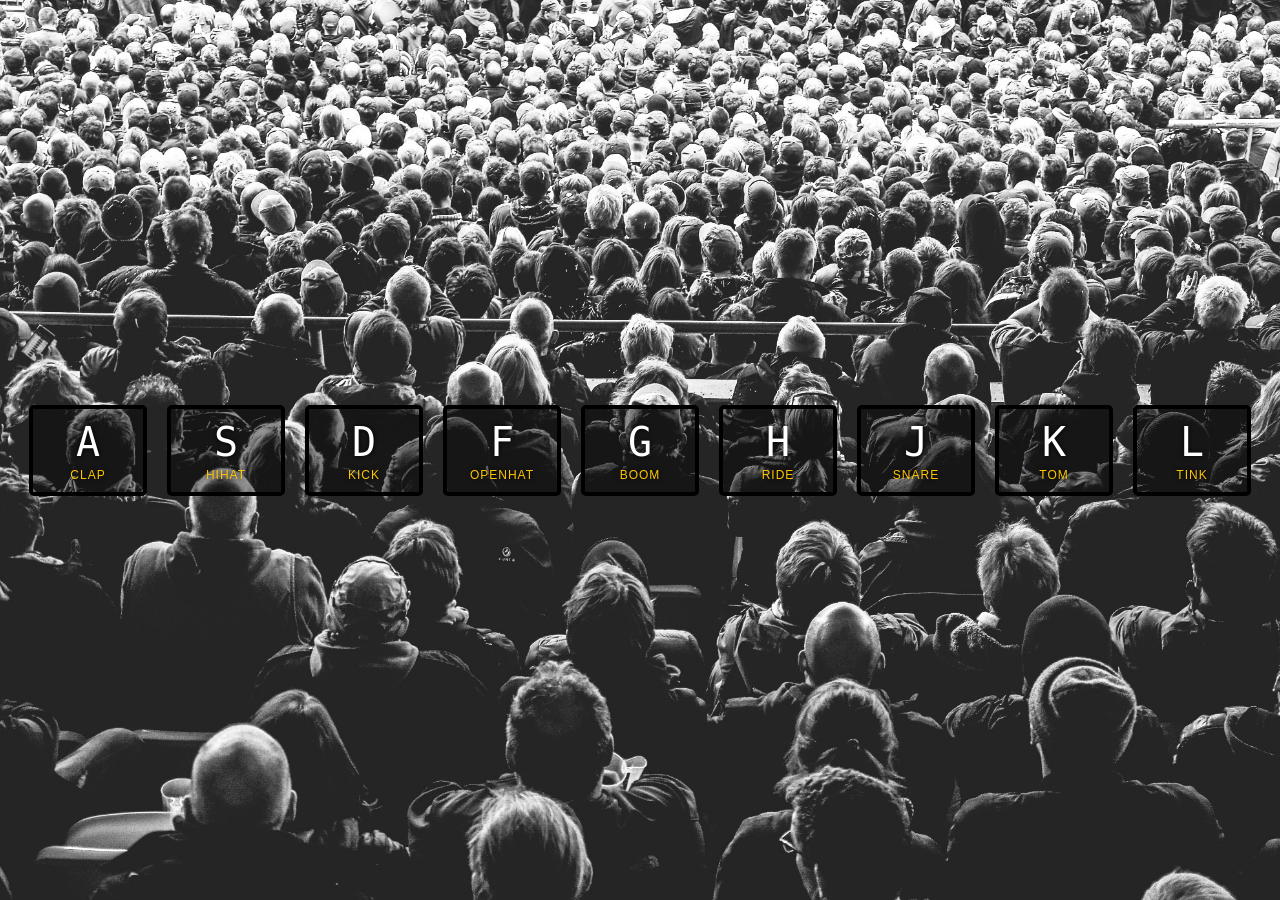
<file: 01 - Drum Kit/index.html>
<!DOCTYPE html>
<html lang="en">

<head>
  <meta charset="UTF-8">
  <title>JS Drum Kit</title>
  <link rel="stylesheet" href="style.css">
  <link rel="icon" href="https://fav.farm/✅" />
</head>

<body>


  <div class="keys">
    <div data-key="KeyA" class="key">
      <kbd>A</kbd>
      <span class="sound">clap</span>
    </div>
    <div data-key="KeyS" class="key">
      <kbd>S</kbd>
      <span class="sound">hihat</span>
    </div>
    <div data-key="KeyD" class="key">
      <kbd>D</kbd>
      <span class="sound">kick</span>
    </div>
    <div data-key="KeyF" class="key">
      <kbd>F</kbd>
      <span class="sound">openhat</span>
    </div>
    <div data-key="KeyG" class="key">
      <kbd>G</kbd>
      <span class="sound">boom</span>
    </div>
    <div data-key="KeyH" class="key">
      <kbd>H</kbd>
      <span class="sound">ride</span>
    </div>
    <div data-key="KeyJ" class="key">
      <kbd>J</kbd>
      <span class="sound">snare</span>
    </div>
    <div data-key="KeyK" class="key">
      <kbd>K</kbd>
      <span class="sound">tom</span>
    </div>
    <div data-key="KeyL" class="key">
      <kbd>L</kbd>
      <span class="sound">tink</span>
    </div>
  </div>

  <audio data-key="KeyA" src="sounds/clap.wav"></audio>
  <audio data-key="KeyS" src="sounds/hihat.wav"></audio>
  <audio data-key="KeyD" src="sounds/kick.wav"></audio>
  <audio data-key="KeyF" src="sounds/openhat.wav"></audio>
  <audio data-key="KeyG" src="sounds/boom.wav"></audio>
  <audio data-key="KeyH" src="sounds/ride.wav"></audio>
  <audio data-key="KeyJ" src="sounds/snare.wav"></audio>
  <audio data-key="KeyK" src="sounds/tom.wav"></audio>
  <audio data-key="KeyL" src="sounds/tink.wav"></audio>


  <script>
    function removeTransition(e) { // "e" é o objeto do evento, criado automaticamente pelo navegador
      if (e.propertyName !== 'transform') return; // Ignora se a transição que terminou não for a de "transform"
      e.target.classList.remove('playing'); // Retira a classe da animação
    }

    function playSound(e) {
      const audio = document.querySelector(`audio[data-key="${e.code}"]`); // Procura o elemento <audio> correspondente ao e.code
      const key = document.querySelector(`div[data-key="${e.code}"]`);
      if (!audio) return; // Se não houver áudio para a tecla, encerra a função

      key.classList.add('playing'); // Adiciona a classe que dispara a animação CSS
      audio.currentTime = 0; // Zera o tempo do áudio para permitir toques rápidos repetidos
      audio.play();
    }

    const keys = document.querySelectorAll('.key'); // Retorna uma NodeList com todas as teclas (que já possui forEach nativo)
    keys.forEach(key => key.addEventListener('transitionend', removeTransition)); // Adiciona o ouvinte de fim de transição para cada tecla
    window.addEventListener('keydown', playSound); // Escuta qualquer tecla pressionada na janela inteira
  </script>


</body>

</html>
</file>
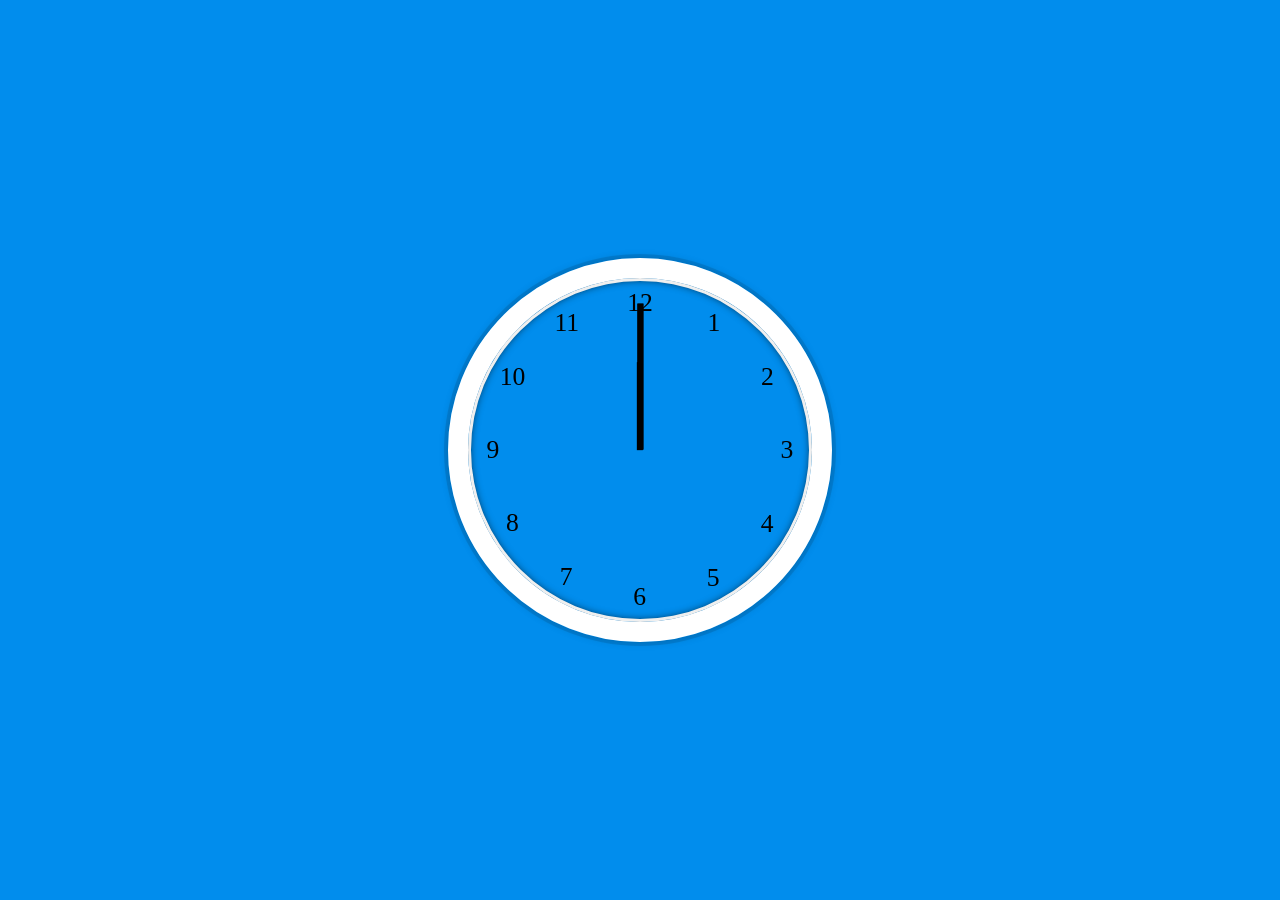
<file: 02 - JS and CSS Clock/index.html>
<!DOCTYPE html>
<html lang="en">

<head>
  <meta charset="UTF-8">
  <title>JS + CSS Clock</title>
  <link rel="icon" href="https://fav.farm/🔥" />
  <link rel="stylesheet" href="css/style.css">
</head>

<body>


  <div class="clock">
    <div class="clock-face">
      <div class="hand hour-hand"></div>
      <div class="hand min-hand"></div>
      <div class="hand second-hand"></div>
    </div>

    <div class="numbers-clock">
      <div> <span> 1 </span> </div>
      <div> <span> 2 </span> </div>
      <div> <span> 3 </span> </div>
      <div> <span> 4 </span> </div>
      <div> <span> 5 </span> </div>
      <div> <span> 6 </span> </div>
      <div> <span> 7 </span> </div>
      <div> <span> 8 </span> </div>
      <div> <span> 9 </span> </div>
      <div> <span> 10 </span> </div>
      <div> <span> 11 </span> </div>
      <div> <span> 12 </span> </div>
    </div>
  </div>

  <script src="script.js"></script>
</body>

</html>
</file>
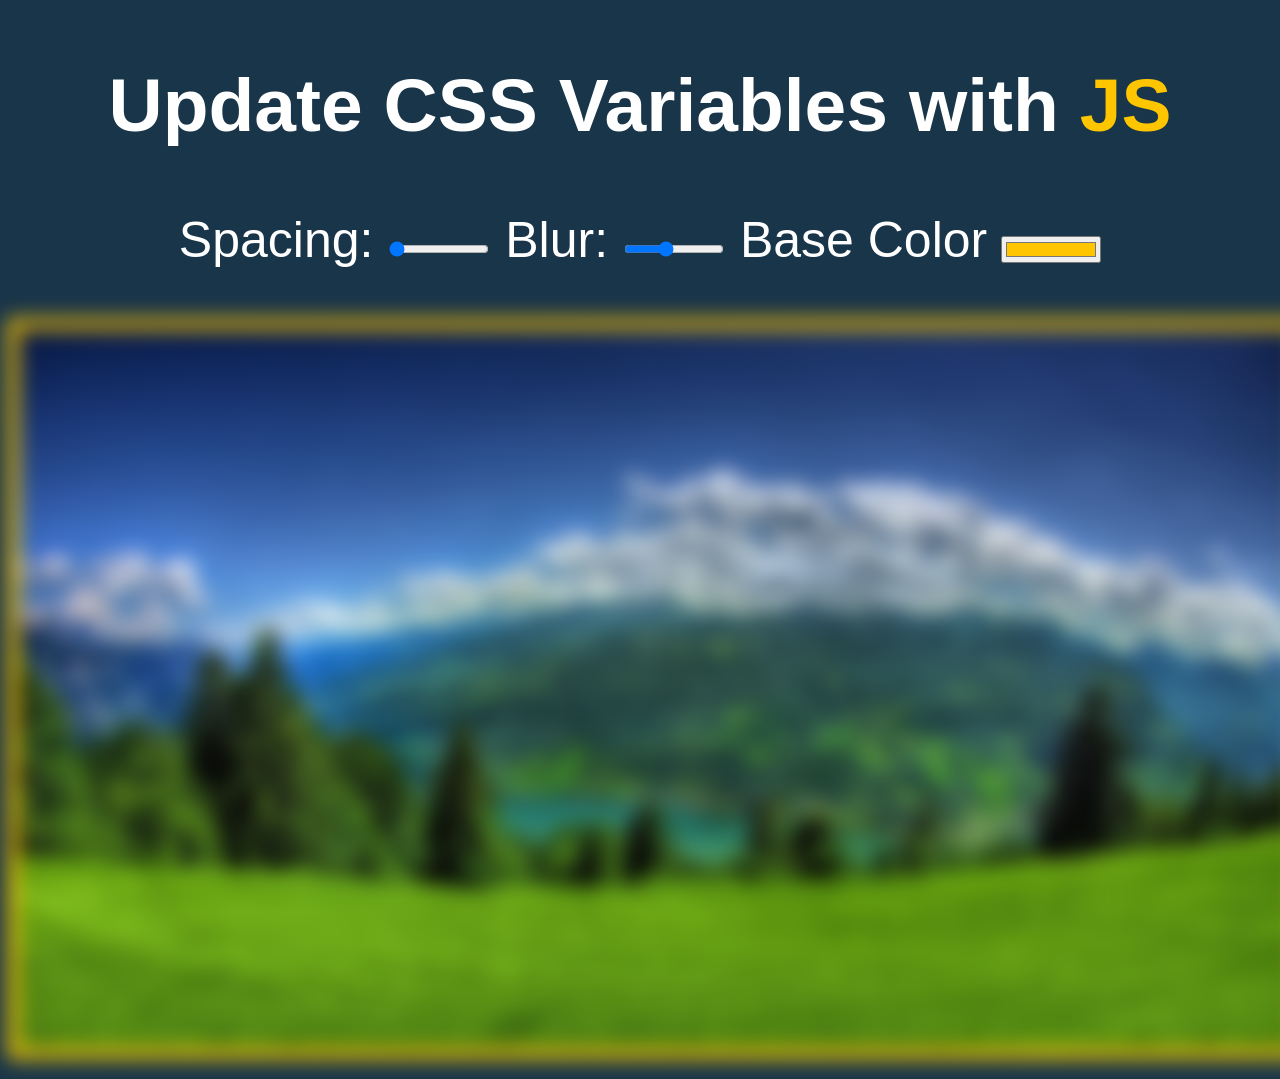
<file: 03 - CSS Variables/index.html>
<!DOCTYPE html>
<html lang="en">

<head>
  <meta charset="UTF-8">
  <title>Scoped CSS Variables and JS</title>
  <link rel="icon" href="https://fav.farm/🔥" />
</head>

<body>
  <h2>Update CSS Variables with <span class='hl'>JS</span></h2>

  <div class="controls">
    <label for="spacing">Spacing:</label>
    <input id="spacing" type="range" name="spacing" min="10" max="200" value="10" data-sizing="px">

    <label for="blur">Blur:</label>
    <input id="blur" type="range" name="blur" min="0" max="25" value="10" data-sizing="px">

    <label for="base">Base Color</label>
    <input id="base" type="color" name="base" value="#ffc600">
  </div>

  <img src="./beautiful-natural-image-1844362_1280.jpg">

  <style>
    :root {
      --base: #ffc600;
      --spacing: 10px;
      --blur: 10px;
    }

    img {
      padding: var(--spacing);
      background: var(--base);
      filter: blur(var(--blur));
    }

    .hl {
      color: var(--base);
    }


    /*
      misc styles, nothing to do with CSS variables
    */

    body {
      text-align: center;
      background: #193549;
      color: white;
      font-family: 'helvetica neue', sans-serif;
      font-weight: 100;
      font-size: 50px;
    }

    .controls {
      margin-bottom: 50px;
    }

    input {
      width: 100px;
    }
  </style>

  <script>
    const inputs = document.querySelectorAll('.controls input');

    function handleUptade() {
      const suffix = this.dataset.sizing || '';
      document.documentElement.style.setProperty(`--${this.name}`, this.value + suffix)
    }

    inputs.forEach(input => input.addEventListener('change', handleUptade));
    inputs.forEach(input => input.addEventListener('mousemove', handleUptade));

  </script>

</body>

</html>
</file>
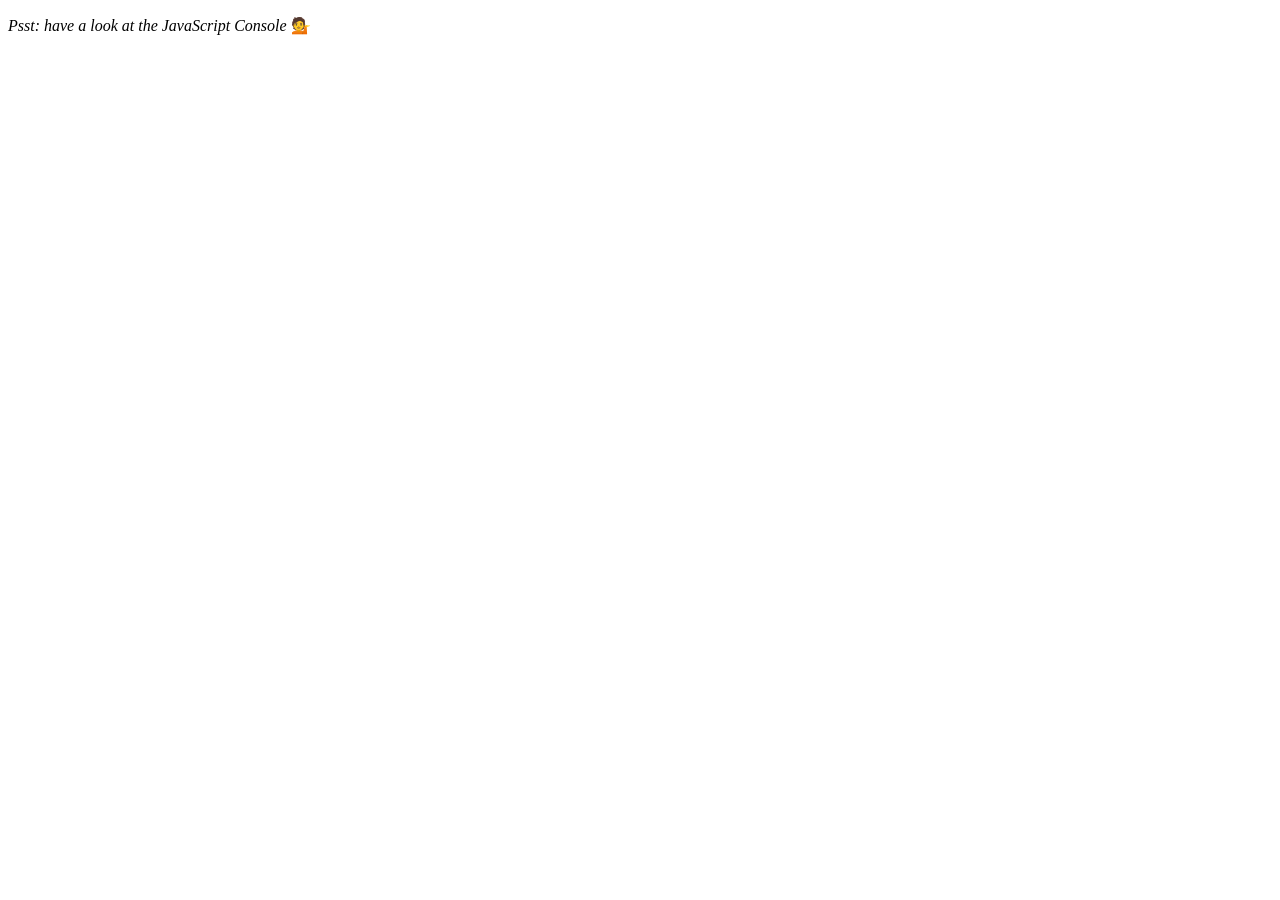
<file: 04 - Array Cardio Day 1/index.html>
<!DOCTYPE html>
<html lang="en">

<head>
  <meta charset="UTF-8">
  <title>Array Cardio 💪</title>
  <link rel="icon" href="https://fav.farm/🔥" />
</head>

<body>
  <p><em>Psst: have a look at the JavaScript Console</em> 💁</p>
  <script>
    // Get your shorts on - this is an array workout!
    // ## Array Cardio Day 1

    // Some data we can work with

    const inventors = [
      { first: 'Albert', last: 'Einstein', year: 1879, passed: 1955 },
      { first: 'Isaac', last: 'Newton', year: 1643, passed: 1727 },
      { first: 'Galileo', last: 'Galilei', year: 1564, passed: 1642 },
      { first: 'Marie', last: 'Curie', year: 1867, passed: 1934 },
      { first: 'Johannes', last: 'Kepler', year: 1571, passed: 1630 },
      { first: 'Nicolaus', last: 'Copernicus', year: 1473, passed: 1543 },
      { first: 'Max', last: 'Planck', year: 1858, passed: 1947 },
      { first: 'Katherine', last: 'Blodgett', year: 1898, passed: 1979 },
      { first: 'Ada', last: 'Lovelace', year: 1815, passed: 1852 },
      { first: 'Sarah E.', last: 'Goode', year: 1855, passed: 1905 },
      { first: 'Lise', last: 'Meitner', year: 1878, passed: 1968 },
      { first: 'Hanna', last: 'Hammarström', year: 1829, passed: 1909 }
    ];

    const people = [
      'Bernhard, Sandra', 'Bethea, Erin', 'Becker, Carl', 'Bentsen, Lloyd', 'Beckett, Samuel', 'Blake, William', 'Berger, Ric', 'Beddoes, Mick', 'Beethoven, Ludwig',
      'Belloc, Hilaire', 'Begin, Menachem', 'Bellow, Saul', 'Benchley, Robert', 'Blair, Robert', 'Benenson, Peter', 'Benjamin, Walter', 'Berlin, Irving',
      'Benn, Tony', 'Benson, Leana', 'Bent, Silas', 'Berle, Milton', 'Berry, Halle', 'Biko, Steve', 'Beck, Glenn', 'Bergman, Ingmar', 'Black, Elk', 'Berio, Luciano',
      'Berne, Eric', 'Berra, Yogi', 'Berry, Wendell', 'Bevan, Aneurin', 'Ben-Gurion, David', 'Bevel, Ken', 'Biden, Joseph', 'Bennington, Chester', 'Bierce, Ambrose',
      'Billings, Josh', 'Birrell, Augustine', 'Blair, Tony', 'Beecher, Henry', 'Biondo, Frank'
    ];

    // Array.prototype.filter()
    // 1. Filter the list of inventors for those who were born in the 1500's
    const fifteen = inventors.filter(inventor => inventor.year >= 1500 && inventor.year < 1600);
    console.table(fifteen);

    // Array.prototype.map()
    // 2. Give us an array of the inventors first and last names
    const fullNames = inventors.map(inventor => `${inventor.first} ${inventor.last}`);
    console.log(fullNames);

    // Array.prototype.sort()
    // 3. Sort the inventors by birthdate, oldest to youngest
    const ordered = inventors.sort((a, b) => a.year > b.year ? 1 : -1);
    console.table(ordered);


    // Array.prototype.reduce()
    // 4. How many years did all the inventors live all together?
    const totalYears = inventors.reduce((total, inventor) => { return total + (inventor.passed - inventor.year) }, 0);
    console.log(totalYears);

    // 5. Sort the inventors by years lived
    const oldest = inventors.sort((a, b) => (a.passed - a.year) > (b.passed - b.year) ? -1 : 1);
    console.table(oldest);

    // 6. create a list of Boulevards in Paris that contain 'de' anywhere in the name
    // https://en.wikipedia.org/wiki/Category:Boulevards_in_Paris
    /*     const category = document.querySelector('.mw-category');
        const links = Array.from(category.querySelectorAll('a'));
        const de = links
          .map(link => link.textContent)
          .filter(streetName => streetName.includes('de'));
    
     */

    // 7. sort Exercise
    // Sort the people alphabetically by last name
    const alpha = people.sort((a, b) => {
      const [aLast, aFirst] = a.split(', ');
      const [bLast, bFirst] = b.split(', ');
      return aLast > bLast ? 1 : -1;
    })
    console.log(alpha);

    // 8. Reduce Exercise
    // Sum up the instances of each of these
    const data = ['car', 'car', 'truck', 'truck', 'bike', 'walk', 'car', 'van', 'bike', 'walk', 'car', 'van', 'car', 'truck'];

    const transpotation = data.reduce((obj, item) => {
      if (!obj[item]) {
        obj[item] = 0;
      }
      obj[item]++;
      return obj;
    }, {});

  </script>
</body>

</html>
</file>
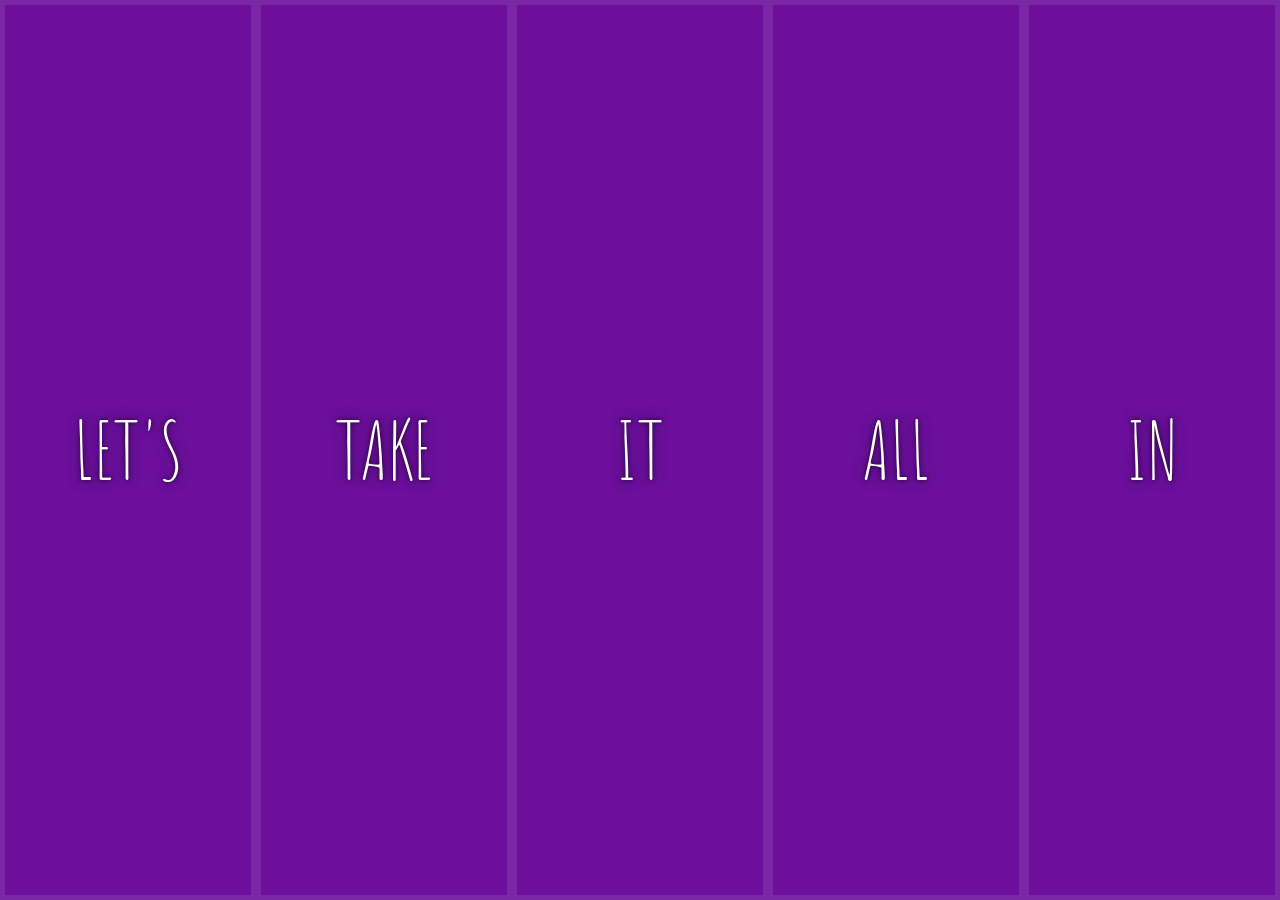
<file: 05 - Flex Panel Gallery/index.html>
<!DOCTYPE html>
<html lang="en">

<head>
  <meta charset="UTF-8">
  <title>Flex Panels 💪</title>
  <link href='https://fonts.googleapis.com/css?family=Amatic+SC' rel='stylesheet' type='text/css'>
  <link rel="icon" href="https://fav.farm/🔥" />
</head>

<body>
  <style>
    html {
      box-sizing: border-box;
      background: #ffc600;
      font-family: 'helvetica neue';
      font-size: 20px;
      font-weight: 200;
    }

    body {
      margin: 0;
    }

    *,
    *:before,
    *:after {
      box-sizing: inherit;
    }

    .panels {
      min-height: 100vh;
      overflow: hidden;
      display: flex;
    }

    .panel {
      background: #6B0F9C;
      box-shadow: inset 0 0 0 5px rgba(255, 255, 255, 0.1);
      color: white;
      text-align: center;
      align-items: center;
      /* Safari transitionend event.propertyName === flex */
      /* Chrome + FF transitionend event.propertyName === flex-grow */
      transition:
        font-size 0.7s cubic-bezier(0.61, -0.19, 0.7, -0.11),
        flex 0.7s cubic-bezier(0.61, -0.19, 0.7, -0.11),
        background 0.2s;
      font-size: 20px;
      background-size: cover;
      background-position: center;
      flex: 1;
      justify-content: center;
      display: flex;
      flex-direction: column;
    }

    .panel1 {
      background-image: url(https://source.unsplash.com/gYl-UtwNg_I/1500x1500);
    }

    .panel2 {
      background-image: url(https://source.unsplash.com/rFKUFzjPYiQ/1500x1500);
    }

    .panel3 {
      background-image: url(https://images.unsplash.com/photo-1465188162913-8fb5709d6d57?ixlib=rb-0.3.5&q=80&fm=jpg&crop=faces&cs=tinysrgb&w=1500&h=1500&fit=crop&s=967e8a713a4e395260793fc8c802901d);
    }

    .panel4 {
      background-image: url(https://source.unsplash.com/ITjiVXcwVng/1500x1500);
    }

    .panel5 {
      background-image: url(https://source.unsplash.com/3MNzGlQM7qs/1500x1500);
    }

    /* Flex Children */
    .panel>* {
      margin: 0;
      width: 100%;
      transition: transform 0.5s;
      flex: 1 0 auto;
      display: flex;
      justify-content: center;
      align-items: center;

    }

    .panel>*:first-child {
      transform: translateY(-100%);
    }

    .panel.open-active>*:first-child {
      transform: translateY(0)
    }

    .panel>*:last-child {
      transform: translateY(100%);
    }

    .panel.open-active>*:last-child {
      transform: translateY(0)
    }



    .panel p {
      text-transform: uppercase;
      font-family: 'Amatic SC', cursive;
      text-shadow: 0 0 4px rgba(0, 0, 0, 0.72), 0 0 14px rgba(0, 0, 0, 0.45);
      font-size: 2em;
    }

    .panel p:nth-child(2) {
      font-size: 4em;
    }

    .panel.open {
      flex: 5;
      font-size: 40px;
    }

    @media only screen and (max-width: 600px) {
      .panel p {
        font-size: 1em;
      }
    }
  </style>


  <div class="panels">
    <div class="panel panel1">
      <p>Hey</p>
      <p>Let's</p>
      <p>Dance</p>
    </div>
    <div class="panel panel2">
      <p>Give</p>
      <p>Take</p>
      <p>Receive</p>
    </div>
    <div class="panel panel3">
      <p>Experience</p>
      <p>It</p>
      <p>Today</p>
    </div>
    <div class="panel panel4">
      <p>Give</p>
      <p>All</p>
      <p>You can</p>
    </div>
    <div class="panel panel5">
      <p>Life</p>
      <p>In</p>
      <p>Motion</p>
    </div>
  </div>

  <script>
    const panels = document.querySelectorAll('.panel');

    function toggleOpen() {
      console.log('Hello');
      this.classList.toggle('open');
    }

    function toggleActive(e) {
      console.log(e.propertyName);
      if (e.propertyName.includes('flex')) {
        this.classList.toggle('open-active');
      }
    }

    panels.forEach(panel => panel.addEventListener('click', toggleOpen));
    panels.forEach(panel => panel.addEventListener('transitionend', toggleActive));


  </script>



</body>

</html>
</file>
<file: 01 - Drum Kit/style.css>
html {
  font-size: 10px;
  background: url("./background.jpg") bottom center;
  background-size: cover;
}

body,
html {
  margin: 0;
  padding: 0;
  font-family: sans-serif;
}

.keys {
  display: flex;
  flex: 1;
  min-height: 100vh;
  align-items: center;
  justify-content: center;
}

.key {
  border: 0.4rem solid black;
  border-radius: 0.5rem;
  margin: 1rem;
  font-size: 1.5rem;
  padding: 1rem 0.5rem;
  transition: all 0.07s ease;
  width: 10rem;
  text-align: center;
  color: white;
  background: rgba(0, 0, 0, 0.4);
  text-shadow: 0 0 0.5rem black;
}

.playing {
  transform: scale(1.1);
  border-color: #ffc600;
  box-shadow: 0 0 1rem #ffc600;
}

kbd {
  display: block;
  font-size: 4rem;
}

.sound {
  font-size: 1.2rem;
  text-transform: uppercase;
  letter-spacing: 0.1rem;
  color: #ffc600;
}
</file>
<file: 02 - JS and CSS Clock/css/style.css>
* {
  margin: 0;
  padding: 0;
  box-sizing: border-box;
}

html {
  background: #018ded url(https://unsplash.it/1500/1000?image=881&blur=5);
  background-size: cover;
  text-align: center;
  font-size: 0.8rem;
}

body {
  font-size: 2rem;
  display: flex;
  flex: 1;
  min-height: 100vh;
  align-items: center;
}

.clock {
  width: 30rem;
  height: 30rem;
  border: 20px solid white;
  border-radius: 50%;
  margin: 50px auto;
  padding: 2rem;
  position: relative;
  box-shadow:
    0 0 0 4px rgba(0, 0, 0, 0.1),
    inset 0 0 0 3px #efefef,
    inset 0 0 10px black,
    0 0 10px rgba(0, 0, 0, 0.2);
}

.clock-face {
  position: relative;
  width: 100%;
  height: 100%;
  transform: translateY(-3px);
}

.hand {
  width: 50%;
  height: 6px;
  background: black;
  position: absolute;
  top: 50%;
  transform-origin: 100%;
  transform: rotate(90deg);
  transition: all 0.05s;
  transition-timing-function: cubic-bezier(0.1, 2.7, 0.58, 1);
}

.hour-hand {
  transform-origin: 100%; /* 100% é para que o eixo da direita se torne o ponto fixo. */
  width: 30%;
  left: 20%;
}

.numbers-clock div {
  position: absolute;
  top: 0;
  left: 0;
  width: 100%;
  height: 100%;
  text-align: center;
  padding-top: 10px;
}

.numbers-clock div:nth-child(1) {
  transform: rotate(30deg);
}

.numbers-clock div:nth-child(2) {
  transform: rotate(60deg);
}

.numbers-clock div:nth-child(3) {
  transform: rotate(90deg);
}

.numbers-clock div:nth-child(4) {
  transform: rotate(120deg);
}

.numbers-clock div:nth-child(5) {
  transform: rotate(150deg);
}

.numbers-clock div:nth-child(6) {
  transform: rotate(180deg);
}

.numbers-clock div:nth-child(7) {
  transform: rotate(210deg);
}

.numbers-clock div:nth-child(8) {
  transform: rotate(240deg);
}

.numbers-clock div:nth-child(9) {
  transform: rotate(270deg);
}

.numbers-clock div:nth-child(10) {
  transform: rotate(300deg);
}

.numbers-clock div:nth-child(11) {
  transform: rotate(330deg);
}

.numbers-clock div:nth-child(12) {
  transform: rotate(360deg);
}

.numbers-clock div span {
  display: inline-block;
}

.numbers-clock div:nth-child(1) span {
  transform: rotate(-30deg);
}

.numbers-clock div:nth-child(2) span {
  transform: rotate(-60deg);
}

.numbers-clock div:nth-child(3) span {
  transform: rotate(-90deg);
}

.numbers-clock div:nth-child(4) span {
  transform: rotate(-120deg);
}

.numbers-clock div:nth-child(5) span {
  transform: rotate(-150deg);
}

.numbers-clock div:nth-child(6) span {
  transform: rotate(-180deg);
}

.numbers-clock div:nth-child(7) span {
  transform: rotate(-210deg);
}

.numbers-clock div:nth-child(8) span {
  transform: rotate(-240deg);
}

.numbers-clock div:nth-child(9) span {
  transform: rotate(-270deg);
}

.numbers-clock div:nth-child(10) span {
  transform: rotate(-300deg);
}

.numbers-clock div:nth-child(11) span {
  transform: rotate(-330deg);
}

.numbers-clock div:nth-child(12) span {
  transform: rotate(-360deg);
}
</file>
